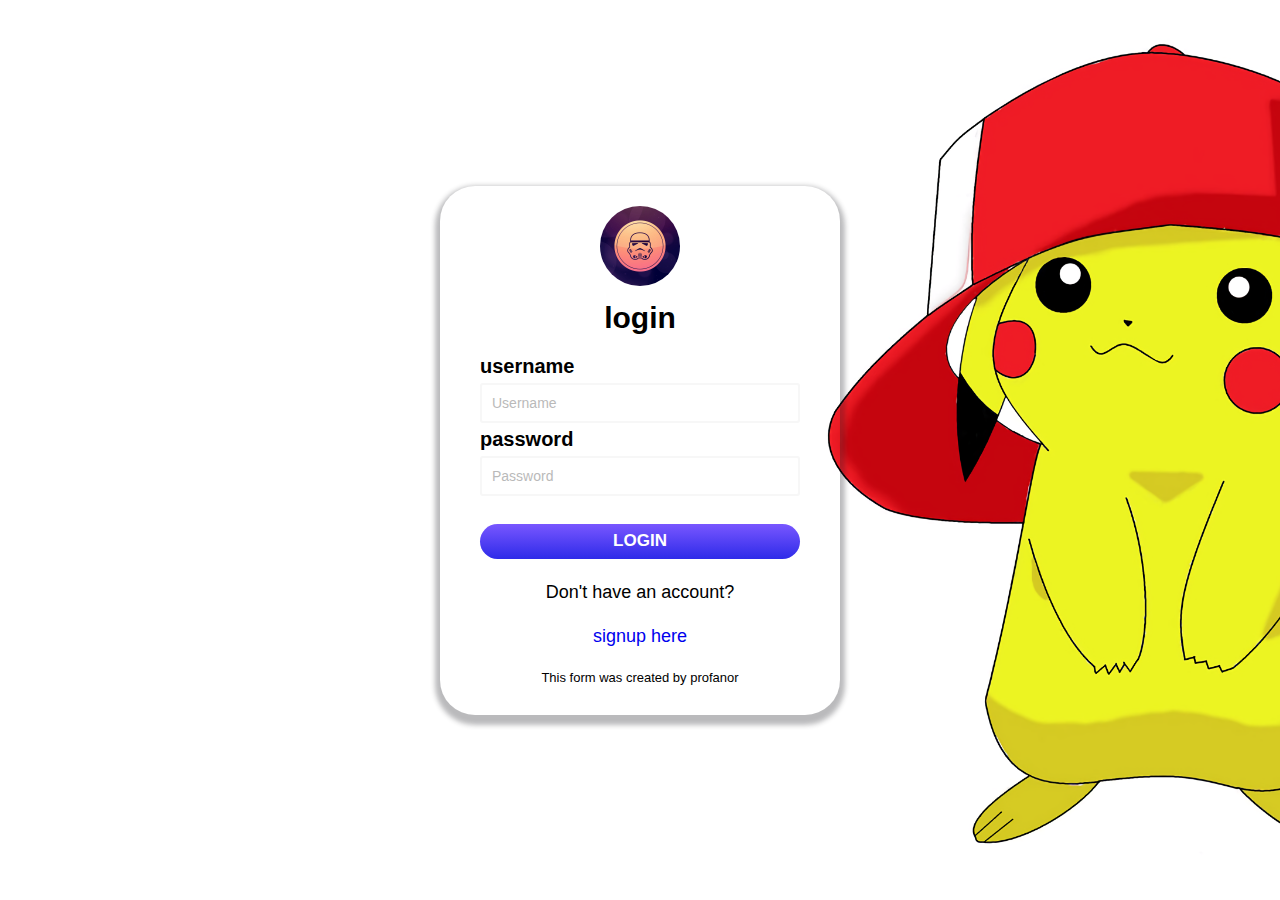
<file: login.html>
<!DOCTYPE html>
    <html lang="en">
        <head>
            <meta charset="utf-8">
            <meta name="viewport" content="width=device-width, initial-scale=1.0">
            <title>hexa</title>
            <link rel="stylesheet" href="/css/login.css">
            <script src="login.js"></script>
        </head>
            <body>
                <div class="container">
                    <img src="/images/logo.jpg.a00f480772efcb145c08ca720aea4279" alt="pikachu">
                        <form id = "submit" class="form" action="/action_page.html" method="post">
                            <h1>login</h1>
                                <div class="form-field">
                            <label for="Username">username</label>
                            <input type="text" id="username" name="username" placeholder="Username" required autocomplete="off">
                                <small></small>
                                </div>
                                <div class="form-field">
                            <label for="Password">password</label> 
                            <input type="password" id="password" name="password" placeholder="Password" required autocomplete="off">
                                <small></small>
                                </div><br>
                                <div class="form-field">
                            <p><button type="submit" value="submit" class="btn" onclick="validateForm()">login</p>
                                </div><br>
                            <p>Don't have an account?</p><br>
                            <a href="signup.html"><p class="p">signup here</p></a>
                            <br>
                            <p class="copyright">This form was created by profanor</p>
                        </form></div>
            </body>
        
    </html>
</file>
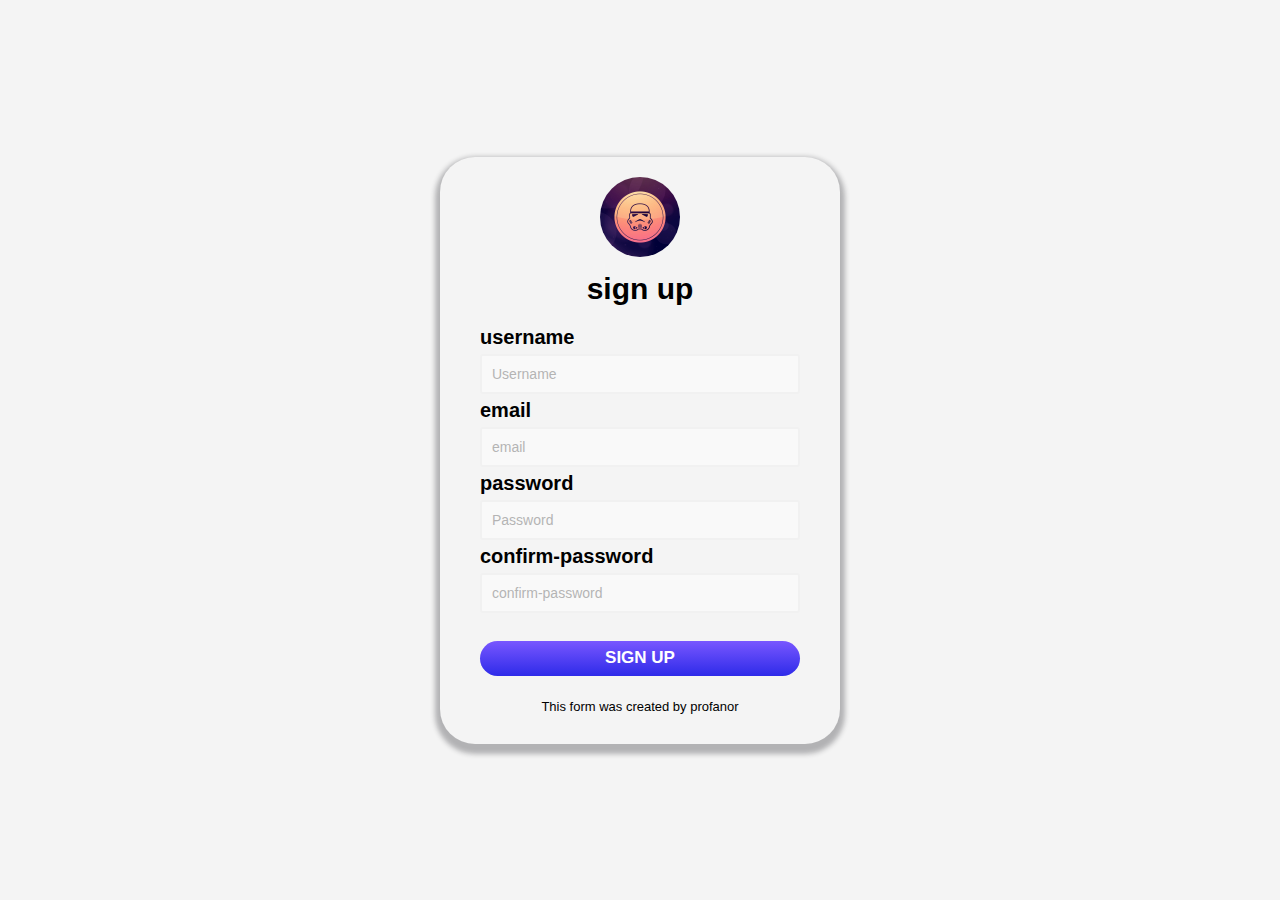
<file: signup.html>
<!DOCTYPE html>
    <html lang="en">
        <head>
            <meta charset="utf-8">
            <meta name="viewport" content="width=device-width, initial-scale=1.0">
            <title>hexa</title>
            <link rel="stylesheet" href="/css/signup.css">
            <script src="signup.js"></script>
        </head>
            <body>
                <div class="container">
                    <img src="/images/logo.jpg.a00f480772efcb145c08ca720aea4279" alt="pikachu">
                        <form id = "submit" class="form" action="/action_page.html" method="post">
                            <h1>sign up</h1>
                                
                            <div class="form-field">
                                <label for="Username">username</label>
                                <input type="text" id="username" name="username" placeholder="Username" required autocomplete="off">
                                    <small></small>
                                    </div>

                            <div class="form-field">
                                        <label for="Username">email</label>
                                        <input type="email" id="email" name="email" placeholder="email" required autocomplete="off">
                                            <small></small>
                                            </div>

                                <div class="form-field">
                            <label for="Password">password</label>
                            <input type="password" id="password" name="password" placeholder="Password" required autocomplete="off">
                                <small></small>
                                </div>
                                
                                <div class="form-field">
                            <label for="confirm-password">confirm-password</label> 
                            <input type="password" id="confirm-password" name="confirm-password" placeholder="confirm-password" required autocomplete="off">   
                                <small></small>
                                </div>
                                <br>

                                <div class="form-field">
                            <p><button type="submit" value="submit" class="btn" onclick="validateForm()">sign up</p>
                                </div><br>
                            <p class="copyright">This form was created by profanor</p>
                        </form></div>
            </body>
    </html>
</file>
<file: css/login.css>
:root {
    --error-color: #dc3545;
    --success-color: #28a745;
    --warning-color: #ffc107;
}
* {
    margin: 0;
    padding: 0;
    box-sizing: border-box;
}
body {
    background-image: url(/images/pokemon.png);
    background-repeat: no-repeat;
    background-size: cover;
    background-position: 400px;
    background-color: white;
    display: flex;
    flex-direction: column;
    justify-content: center;
    align-items: center;
    min-height: 100vh;
    margin: 0;
}
.container {
    background-color: transparent;
    border-radius: 35px;
    box-shadow: 0 5px 5px 5px rgba(26, 27, 34, 0.3);
    color: black;
    font-family: Arial, Helvetica, sans-serif;
    font-weight: 500;
    font-size: 20px;
    padding: 1em;
    text-align: center;
    width: 400px;
    margin: 90px auto;
}
.user {
    width: auto;
    height: auto;
    line-height: 45px;
    margin: 30px auto;
}
.container img {
    border-radius: 50px;
    width: 80px;
}
.copyright {
    display: block;
    font-size: small;
}
.form-field input {
    border: solid 2px #f0f0f0;
    border-radius: 3px;
    padding: 10px;
    margin-bottom: 5px;
    font-size: 14px;
    display: block;
    opacity: 0.5;
    width: 100%;
}
.form-field label {
    display: flex;
    color: black;
    font-family: Arial, Helvetica, sans-serif;
    font-weight: 700;
    margin-bottom: 5px;
}
.form {
    padding: 10px 20px;
}
.form h1 {
    font-size: 1.5em;
    text-align: center;
    margin-bottom: 20px;
}
.form-field small {
    font-size: 13px;
    color: var(--error-color);
}
.form-field input:focus {
    outline: none;
}
.form-field.error input {
    border: solid 1px var(--error-color);
    border-color: var(--error-color);
}

.form-field.success input {
    border: solid 1px var(--success-color);
    border-color: var(--success-color);
}
.p {
    text-decoration: none;
    font-size: 18px;
    font-weight: 400;  
}
p {
    font-size: 18px;
    font-weight: 400;
}
a {
    text-decoration: none;
}
.btn {
    border: none;
    border-radius: 25px;
    background:linear-gradient(0deg,
    hsl(241, 81%, 54%),
    hsl(252, 100%, 67%)
    );
    color: white;
    cursor: pointer;
    font-family: Arial, Helvetica, sans-serif;
    font-weight: 600;
    font-size: 17px;
    width: 100%;
    height: 35px;
    text-transform: uppercase;
}
.btn:hover {
    background:linear-gradient(0deg,
    hsl(241, 58%, 65%),
    hsl(252, 73%, 58%)
    );
    cursor: pointer;
}
.btn:focus {
    outline: none;
}
</file>
<file: css/signup.css>
:root {
    --error-color: #dc3545;
    --success-color: #28a745;
    --warning-color: #ffc107;
}
* {
    margin: 0;
    padding: 0;
    box-sizing: border-box;
}
body {
    background-repeat: no-repeat;
    background-size: cover;
    background-color: #f4f4f4;
    display: flex;
    flex-direction: column;
    justify-content: center;
    align-items: center;
    min-height: 100vh;
    margin: 0;
}
.container {
    background-color: transparent;
    border-radius: 35px;
    box-shadow: 0 5px 5px 5px rgba(26, 27, 34, 0.3);
    color: black;
    font-family: Arial, Helvetica, sans-serif;
    font-weight: 500;
    font-size: 20px;
    padding: 1em;
    text-align: center;
    width: 400px;
    margin: 75px auto;
}
.container img {
    border-radius: 50px;
    width: 80px;
}
.copyright {
    display: block;
    font-size: small;
}
.form-field input {
    border: solid 2px #f0f0f0;
    border-radius: 3px;
    padding: 10px;
    margin-bottom: 5px;
    opacity: 0.5;
    font-size: 14px;
    display: block;
    width: 100%;
}
.form-field label {
    display: flex;
    color: black;
    font-family: Arial, Helvetica, sans-serif;
    font-weight: 700;
    margin-bottom: 5px;
}
.form {
    padding: 10px 20px;
}
.form h1 {
    font-size: 1.5em;
    text-align: center;
    margin-bottom: 20px;
}
.form-field small {
    color: var(--error-color);
}
.form-field input:focus {
    outline: none;
}
.form-field.error input {
    border-color: var(--error-color);
}
.form-field.success input {
    border-color: var(--success-color);
}
.p {
    text-decoration: none;
    font-size: 18px;
    font-weight: 400;  
}
p {
    font-size: 18px;
    font-weight: 400;
}
a {
    text-decoration: none;
}
.btn {
    border: none;
    border-radius: 25px;
    background:linear-gradient(0deg,
    hsl(241, 81%, 54%),
    hsl(252, 100%, 67%)
    );
    color: white;
    cursor: pointer;
    font-family: Arial, Helvetica, sans-serif;
    font-weight: 600;
    font-size: 17px;
    width: 100%;
    height: 35px;
    text-transform: uppercase;
}
.btn:hover {
    background:linear-gradient(0deg,
    hsl(241, 58%, 65%),
    hsl(252, 73%, 58%)
    );
    cursor: pointer;
}
.btn:focus {
    outline: none;
}
</file>
